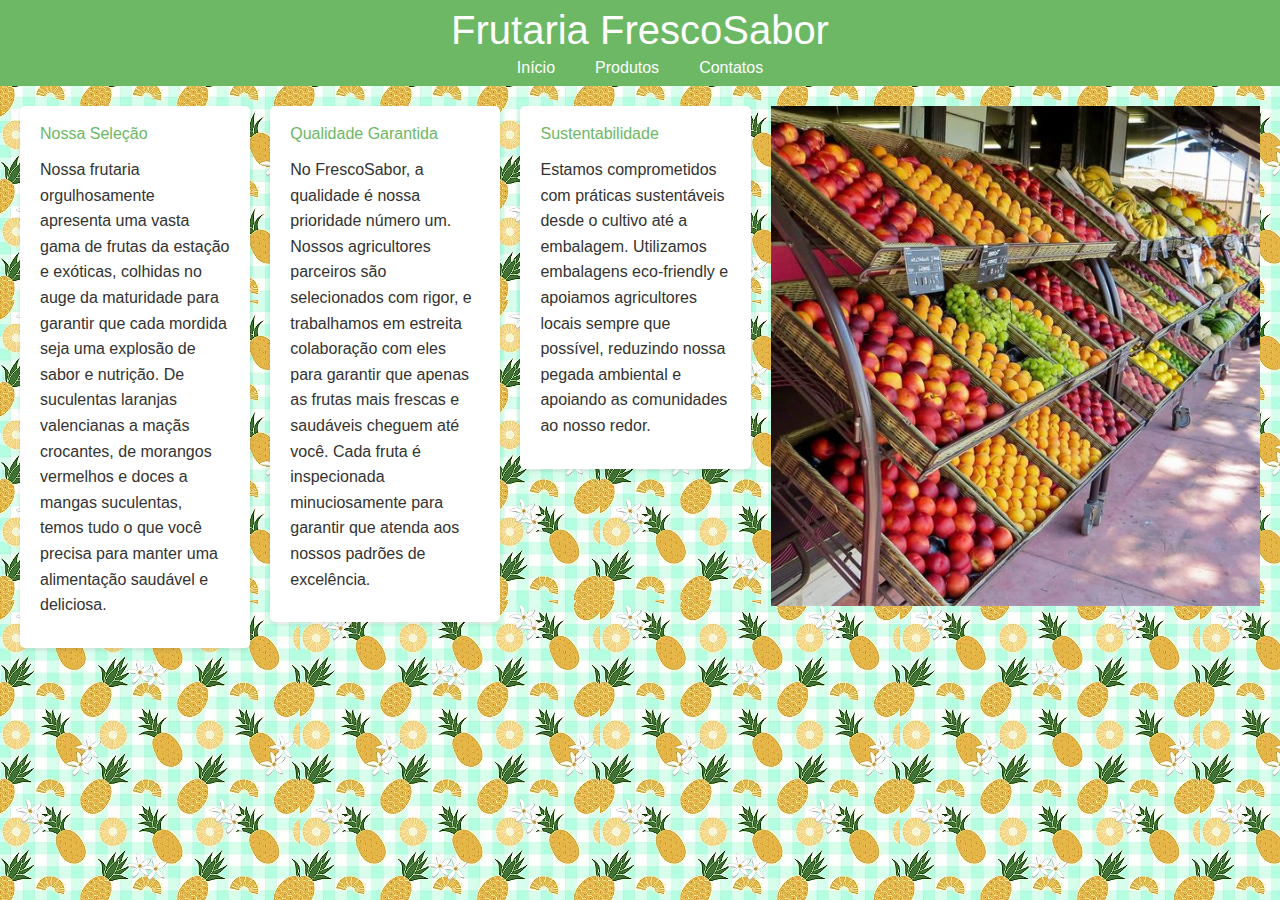
<file: index.html>
<head>
    <title>Frutaria FrescoSabor - Início</title>
    <link rel="stylesheet" href="reset.css">
    <link rel="stylesheet" href="style.css">
</head>

<body>

    <header>
        <div class="caixa">
            <h1>Frutaria FrescoSabor</h1>
            <nav>
                <ul>
                    <li><a href="index.html">Início</a></li>
                    <li><a href="produtos.html">Produtos</a></li>
                    <li><a href="contato.html">Contatos</a></li>
                </ul>
            </nav>
        </div>
    </header>   
    <main>
        <div class="apresentacao">
            <h2>Nossa Seleção</h2>
            <p>Nossa frutaria orgulhosamente apresenta uma vasta gama de frutas da estação e exóticas, colhidas no auge da maturidade para garantir que cada mordida seja uma explosão de sabor e nutrição. De suculentas laranjas valencianas a maçãs crocantes, de morangos vermelhos e doces a mangas suculentas, temos tudo o que você precisa para manter uma alimentação saudável e deliciosa.</p>
        </div>
        <div class="apresentacao">
            <h2>Qualidade Garantida</h2>
            <p>No FrescoSabor, a qualidade é nossa prioridade número um. Nossos agricultores parceiros são selecionados com rigor, e trabalhamos em estreita colaboração com eles para garantir que apenas as frutas mais frescas e saudáveis cheguem até você. Cada fruta é inspecionada minuciosamente para garantir que atenda aos nossos padrões de excelência.</p>
        </div>
        <div class="apresentacao">
            <h2>Sustentabilidade</h2>
            <p>Estamos comprometidos com práticas sustentáveis desde o cultivo até a embalagem. Utilizamos embalagens eco-friendly e apoiamos agricultores locais sempre que possível, reduzindo nossa pegada ambiental e apoiando as comunidades ao nosso redor.</p>
        </div>
        <img src="frutasjpg.jpg" class="imgfrutas">
    </main>
</body>
</file>
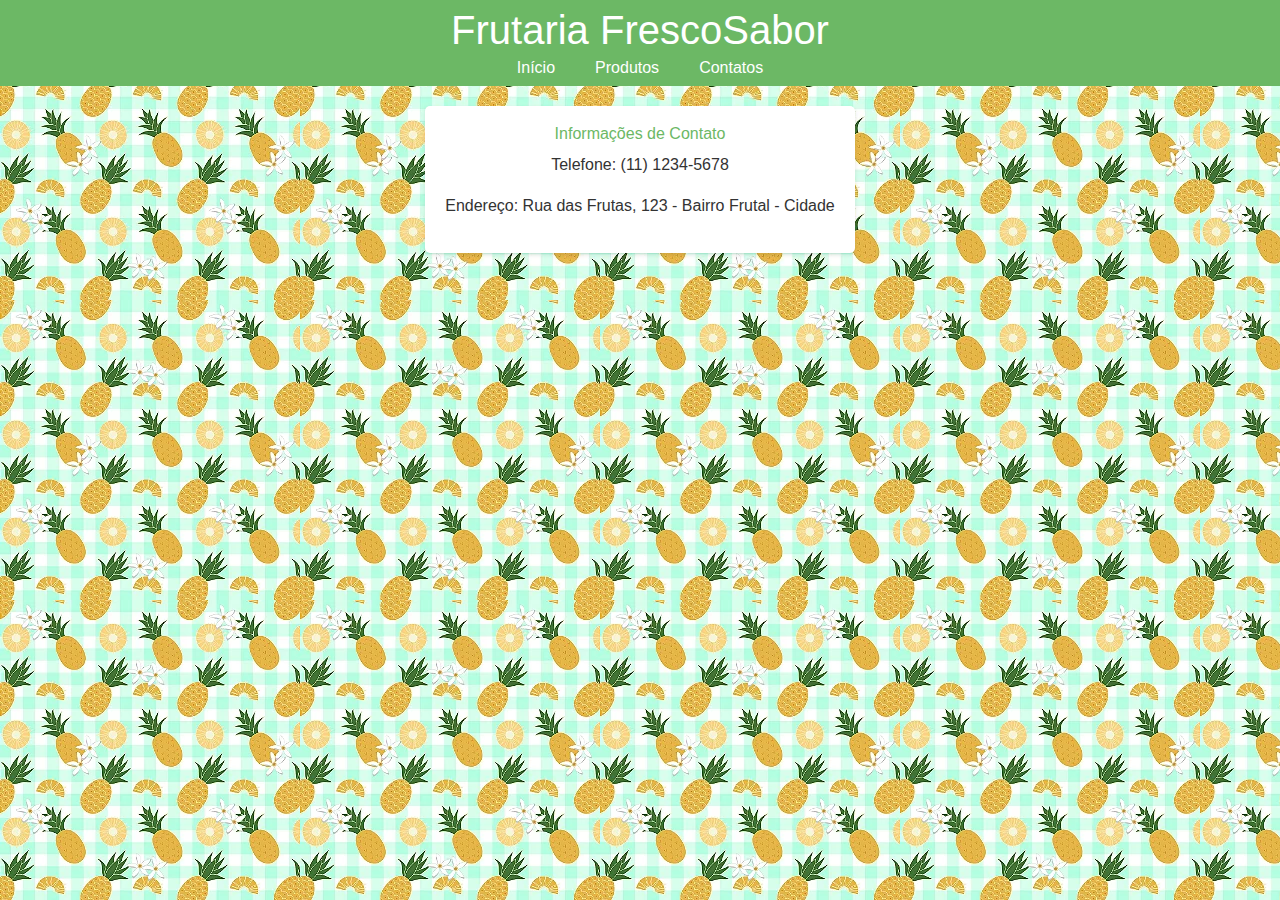
<file: contato.html>
<head>
    <title>Frutaria FrescoSabor - Contato</title>
    <link rel="stylesheet" href="reset.css">
    <link rel="stylesheet" href="style.css">
</head>
<body>
    <header>
        <div class="caixa">
            <h1>Frutaria FrescoSabor</h1>
            <nav>
                <ul>
                    <li><a href="index.html">Início</a></li>
                    <li><a href="produtos.html">Produtos</a></li>
                    <li><a href="contato.html">Contatos</a></li>
                </ul>
            </nav>
        </div>
    </header>
    <main>
        <div class="contato">
            <h2>Informações de Contato</h2>
            <p>Telefone: (11) 1234-5678</p>
            <p>Endereço: Rua das Frutas, 123 - Bairro Frutal - Cidade</p>
        </div>
    </main>
</body>
</html>
</file>
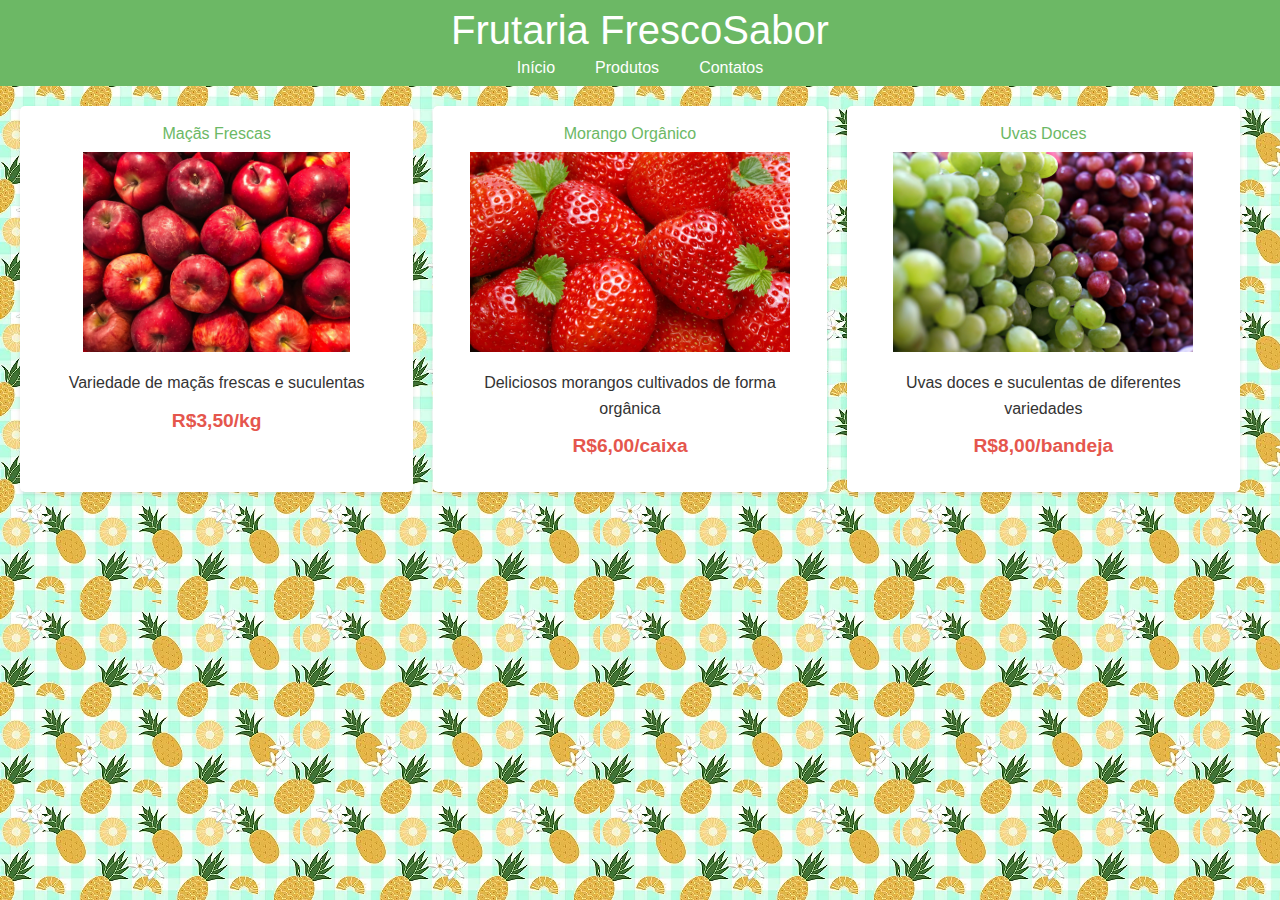
<file: produtos.html>
<!DOCTYPE html>
<html>
    <head>
        <title>Frutaria FrescoSabor - Produtos</title>
        <link rel="stylesheet" href="reset.css">
        <link rel="stylesheet" href="produtos.css">
    </head>
    <body>
        <header>
            <div class="caixa">
                <h1>Frutaria FrescoSabor</h1>
                <nav>
                    <ul>
                        <li><a href="index.html">Início</a></li>
                        <li><a href="produtos.html">Produtos</a></li>
                        <li><a href="contato.html">Contatos</a></li>
                    </ul>
                </nav>
            </div>
        </header>
        <main>
            <ul class="produtos">
                <li>
                    <h2>Maçãs Frescas</h2>
                    <img src="maca.jpg" alt="Maçãs Frescas">
                    <p>Variedade de maçãs frescas e suculentas</p>
                    <p class="preco">R$3,50/kg</p>
                </li>
                <li>
                    <h2>Morango Orgânico</h2>
                    <img src="morangos.webp" alt="Morango Orgânico">
                    <p>Deliciosos morangos cultivados de forma orgânica</p>
                    <p class="preco">R$6,00/caixa</p>
                </li>
                <li>
                    <h2>Uvas Doces</h2>
                    <img src="uvas.jpg" alt="Uvas Doces">
                    <p>Uvas doces e suculentas de diferentes variedades</p>
                    <p class="preco">R$8,00/bandeja</p>
                </li>
            </ul>
        </main>
    </body>
</html>
</file>
<file: style.css>
body {
    font-family: Arial, sans-serif;
    margin: 0;
    padding: 0;
    background-color: #f7f7f7;
    color: #333;
    background-image: url("background.webp");
}

header {
    background-color: #6cb865;
    color: white;
    text-align: center;
    padding: 10px 0;
}

header h1 {
    font-size: 2.5em;
    margin-bottom: 10px;
}

header p {
    font-size: 1.2em;
    margin-bottom: 40px;
}

nav ul {
    list-style: none;
    padding: 0;
    display: flex;
    justify-content: center;
}

nav li {
    margin: 0 20px;
}

nav a {
    text-decoration: none;
    color: white;
    transition: color 0.3s;
}

nav a:hover {
    color: #ddd;
}

h2 {
    color: #6cb865;
    margin-bottom: 15px;
}

main {
    display: flex;
    justify-content: space-between;
    align-items: flex-start;
    margin: 20px;
}

.apresentacao {
    flex: 1;
    background-color: white;
    border-radius: 5px;
    box-shadow: 0 2px 4px rgba(0, 0, 0, 0.1);
    padding: 20px;
    margin-right: 20px;
}

p {
    line-height: 1.6;
    margin-bottom: 10px;
}

a {
    color: #ffffff;
    text-decoration: none;
}

a:hover {
    color: #333;
}

.imgfrutas {
    flex: 1;
    max-width: 50%;
    height: 500px;
    object-fit: cover;
}

main .contato{
    margin: 0 auto;
}
.contato {
    background-color: white;
    border-radius: 5px;
    box-shadow: 0 2px 4px rgba(0, 0, 0, 0.1);
    padding: 20px;
    margin: 20px;
    text-align: center;
}

.contato h2 {
    color: #6cb865;
    margin-bottom: 10px;
}

.contato p {
    margin-bottom: 15px;
}
</file>
<file: produtos.css>
body {
    font-family: Arial, sans-serif;
    margin: 0;
    padding: 0;
    background-color: #f7f7f7;
    color: #333;
    background-image: url("background.webp");
}

header {
    background-color: #6cb865;
    color: white;
    text-align: center;
    padding: 10px 0;
}

header h1 {
    font-size: 2.5em;
    margin-bottom: 10px;
}

header p {
    font-size: 1.2em;
    margin-bottom: 40px;
}

nav ul {
    list-style: none;
    padding: 0;
    display: flex;
    justify-content: center;
}

nav li {
    margin: 0 20px;
}

nav a {
    text-decoration: none;
    color: white;
    transition: color 0.3s;
}

nav a:hover {
    color: #ddd;
}

.produtos {
    list-style: none;
    display: flex;
    justify-content: space-around;
    padding: 0;
    margin: 20px;
}

.produtos li {
    flex: 1;
    background-color: white;
    border-radius: 5px;
    box-shadow: 0 2px 4px rgba(0, 0, 0, 0.1);
    padding: 20px;
    margin-right: 20px;
    text-align: center;
}

.produtos h2 {
    color: #6cb865;
    margin-bottom: 10px;
}

.produtos img {
    max-width: 100%;
    height: 200px;
    margin-bottom: 15px;
}

.preco {
    font-weight: bold;
    color: #e5564d;
    font-size: 1.2em;
    margin-top: 10px;
}

footer {
    text-align: center;
    background-color: #6cb865;
    color: white;
    padding: 10px 0;
}

p {
    line-height: 1.6;
    margin-bottom: 10px;
}

a {
    color: #ffffff;
    text-decoration: none;
}
</file>
